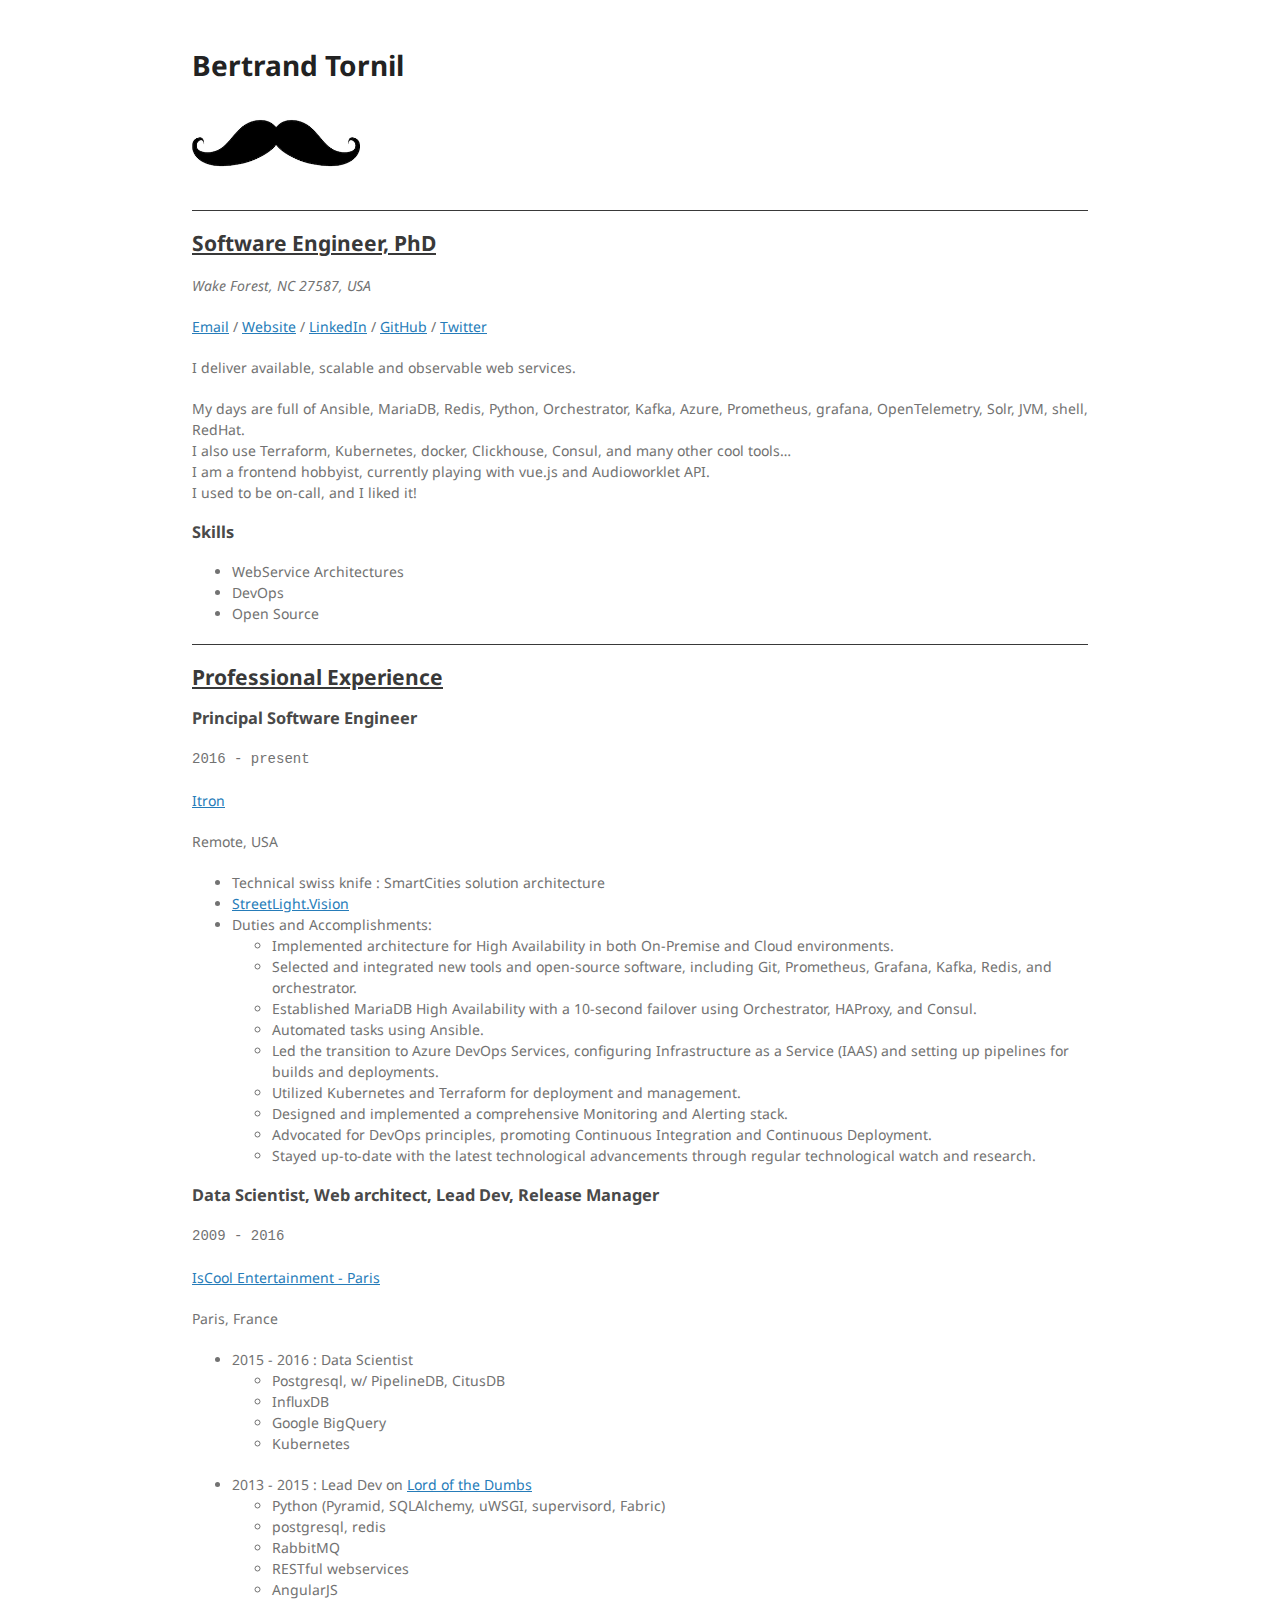
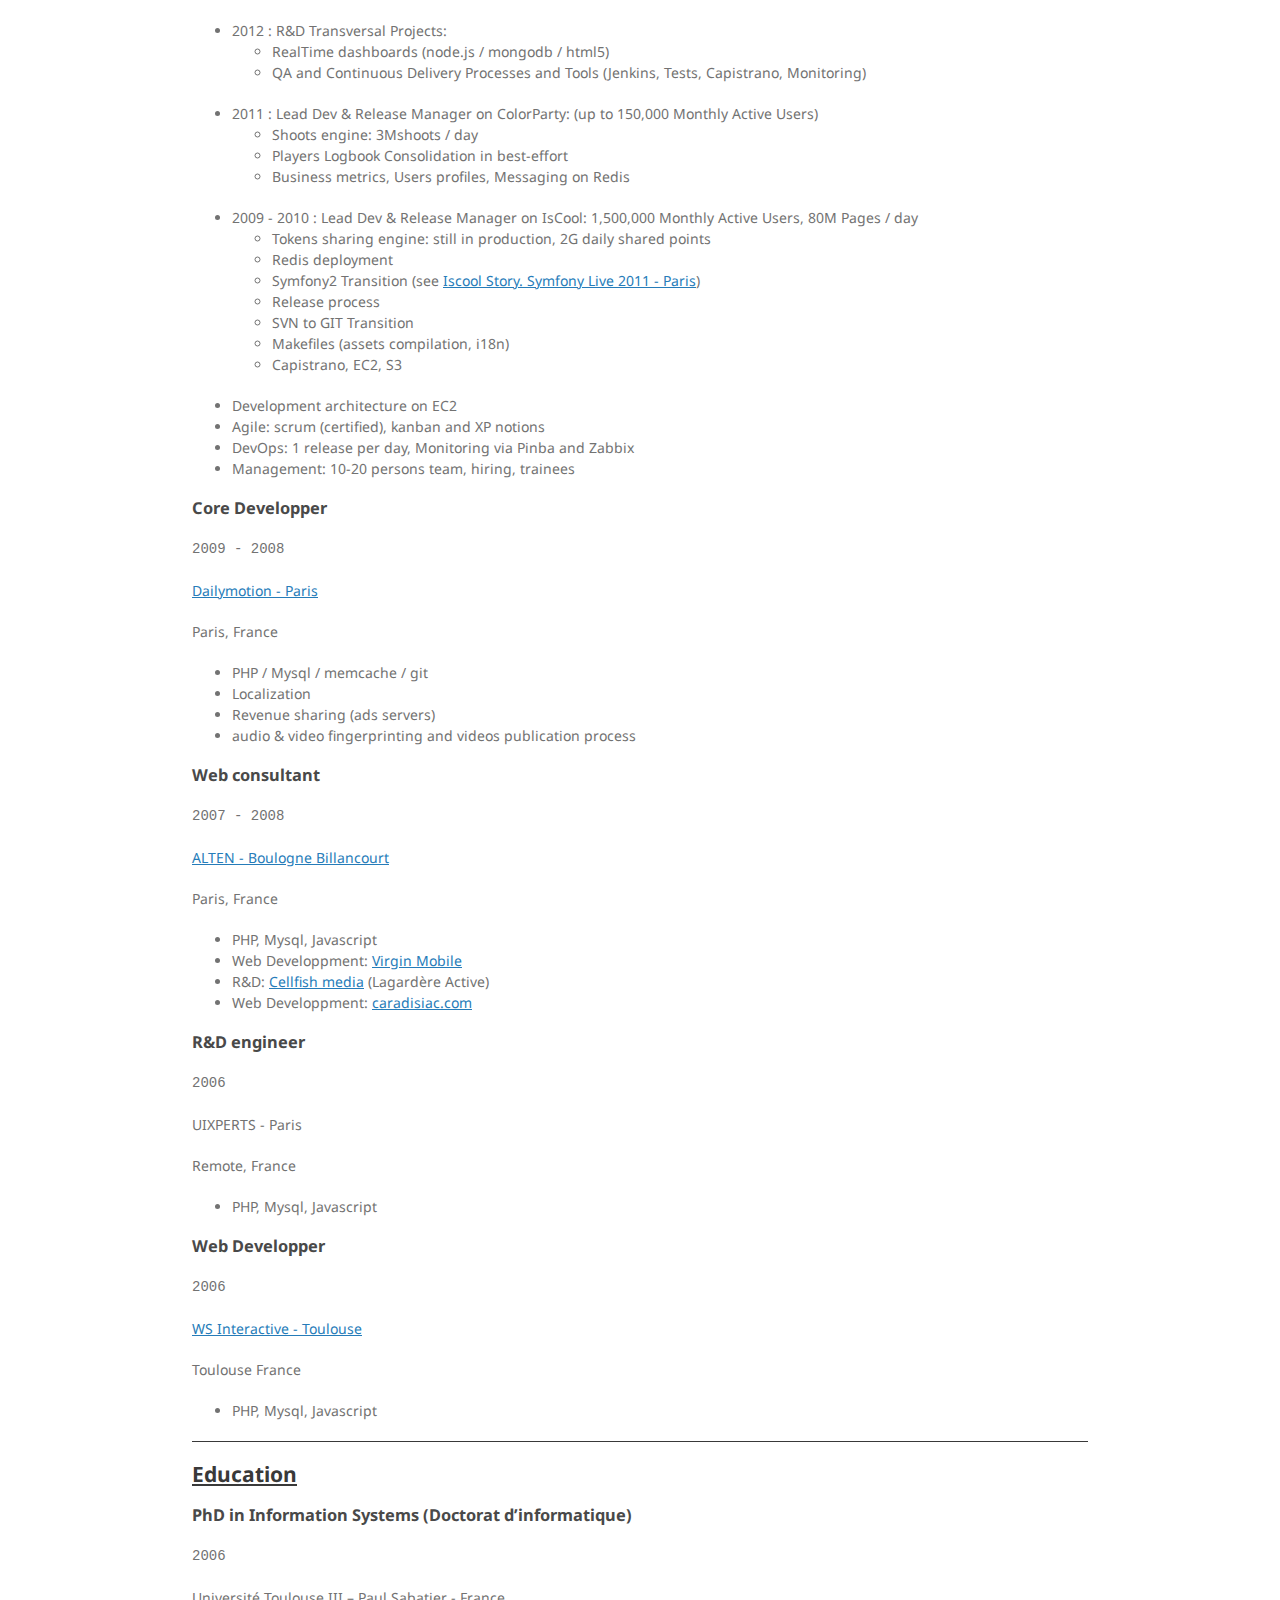
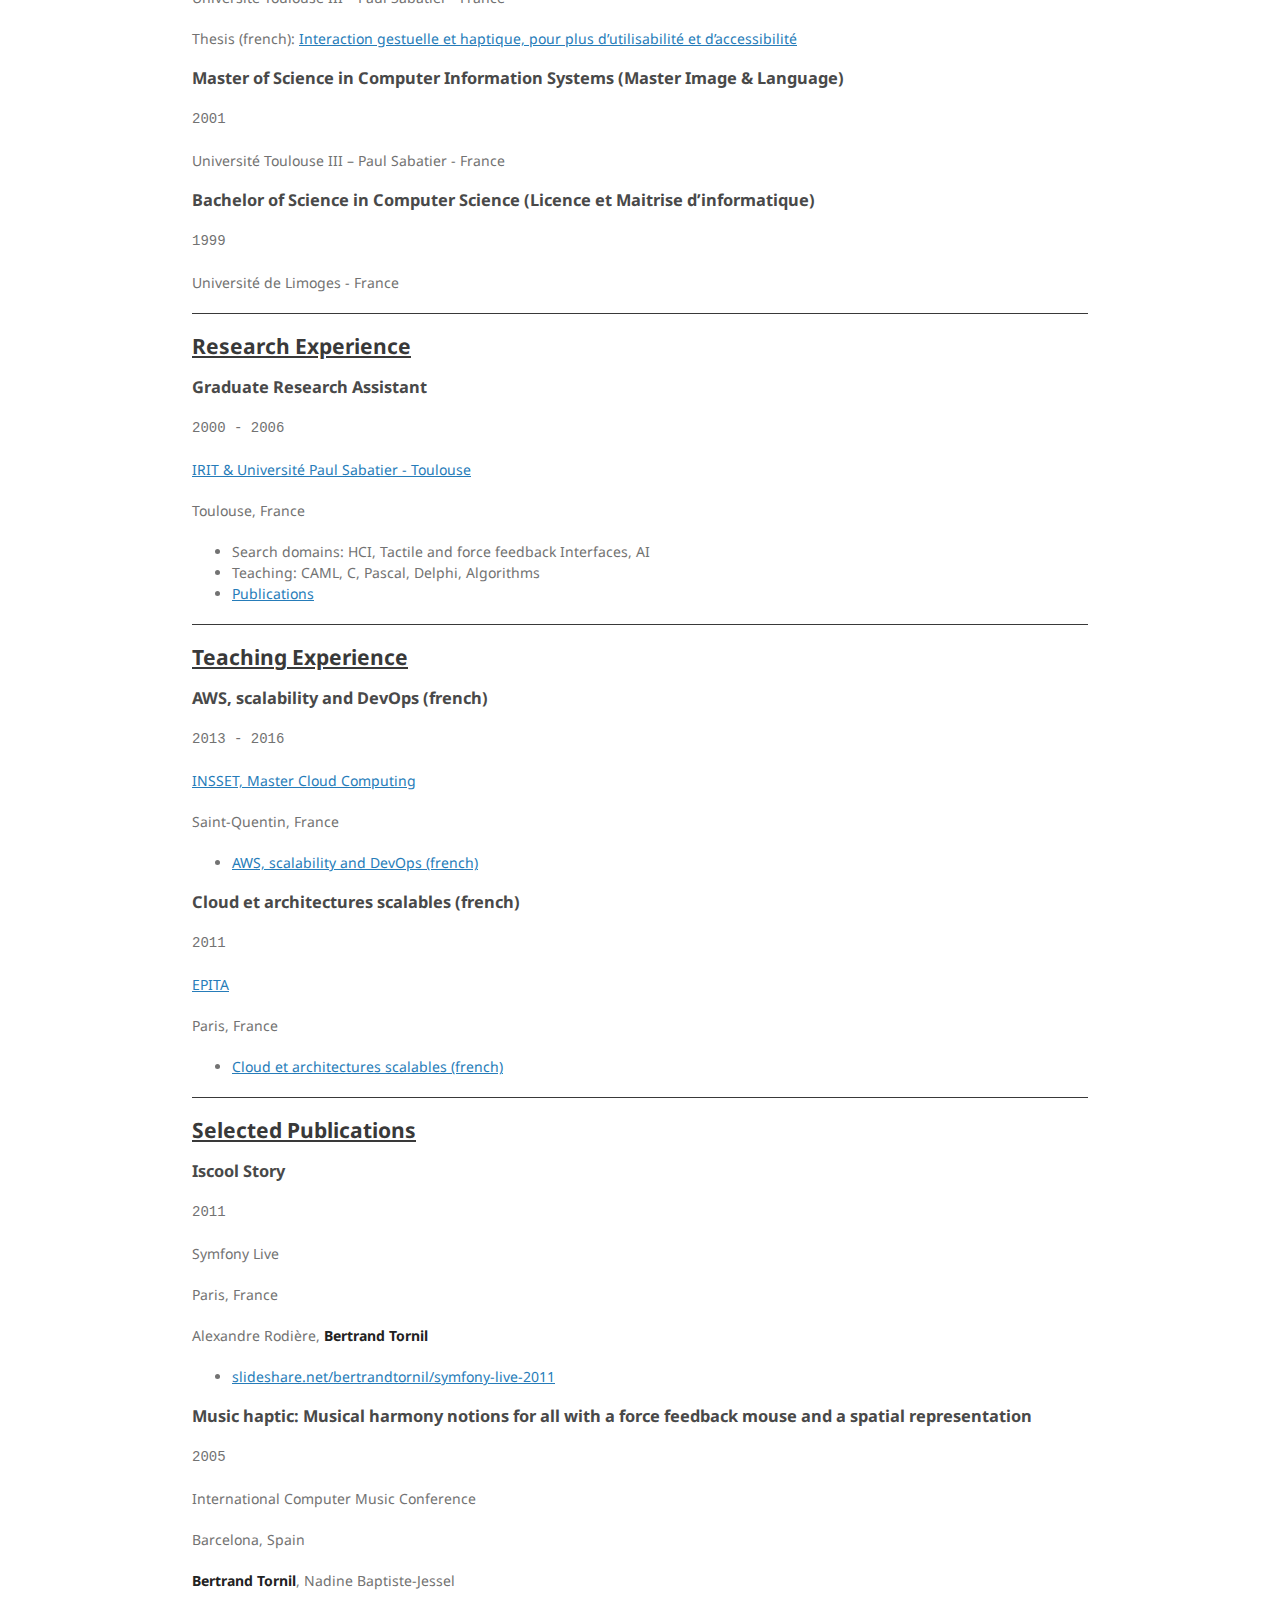
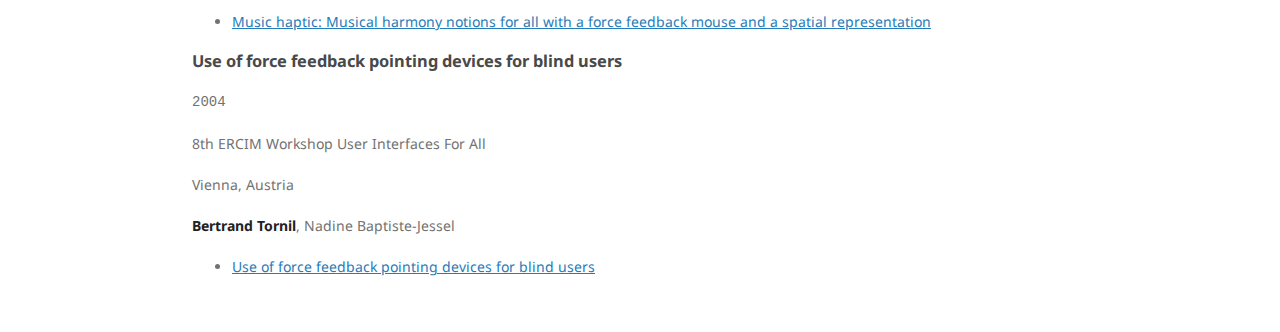
<file: index.html>
<!DOCTYPE html>
<html xmlns="http://www.w3.org/1999/xhtml" lang="en" xml:lang="en">
<head>
  <meta charset="utf-8" />
  <meta name="generator" content="pandoc" />
  <meta name="viewport" content="width=device-width, initial-scale=1.0, user-scalable=yes" />
  <title>Bertrand Tornil’s Resume</title>
  <style>
    code{white-space: pre-wrap;}
    span.smallcaps{font-variant: small-caps;}
    div.columns{display: flex; gap: min(4vw, 1.5em);}
    div.column{flex: auto; overflow-x: auto;}
    div.hanging-indent{margin-left: 1.5em; text-indent: -1.5em;}
    ul.task-list{list-style: none;}
    ul.task-list li input[type="checkbox"] {
      width: 0.8em;
      margin: 0 0.8em 0.2em -1.6em;
      vertical-align: middle;
    }
    .display.math{display: block; text-align: center; margin: 0.5rem auto;}
  </style>
  <link rel="stylesheet" href="css/github.css" />
  <!-- Google tag (gtag.js) -->
  <script async src="https://www.googletagmanager.com/gtag/js?id=G-HQC646NH6X"></script>
  <script>
    window.dataLayer = window.dataLayer || [];
    function gtag(){dataLayer.push(arguments);}
    gtag('js', new Date());

    gtag('config', 'G-HQC646NH6X');
  </script>
  <!--[if lt IE 9]>
    <script src="//cdnjs.cloudflare.com/ajax/libs/html5shiv/3.7.3/html5shiv-printshiv.min.js"></script>
  <![endif]-->
</head>
<body>
<h1 id="bertrand-tornil">Bertrand Tornil</h1>
<p><img src="images/mustache.png" /></p>
<h2 id="software-engineer-phd">Software Engineer, PhD</h2>
<p><em>Wake Forest, NC 27587, USA</em></p>
<p><a href="mailto:bertrand.tornil@gmail.com">Email</a> / <a
href="https://www.tornil.net/">Website</a> / <a
href="https://www.linkedin.com/in/bertrandtornil/">LinkedIn</a> / <a
href="https://github.com/bobuss">GitHub</a> / <a
href="https://twitter.com/bobuss/">Twitter</a></p>
<p>I deliver available, scalable and observable web services.</p>
<p>My days are full of Ansible, MariaDB, Redis, Python, Orchestrator,
Kafka, Azure, Prometheus, grafana, OpenTelemetry, Solr, JVM, shell,
RedHat.<br> I also use Terraform, Kubernetes, docker, Clickhouse,
Consul, and many other cool tools…<br> I am a frontend hobbyist,
currently playing with vue.js and Audioworklet API.<br> I used to be
on-call, and I liked it!</p>
<h3 id="skills">Skills</h3>
<ul>
<li>WebService Architectures</li>
<li>DevOps</li>
<li>Open Source</li>
</ul>
<h2 id="professional-experience">Professional Experience</h2>
<h3 id="principal-software-engineer">Principal Software Engineer</h3>
<p><code>2016 - present</code></p>
<p><a href="https://www.itron.com/">Itron</a></p>
<p>Remote, USA</p>
<ul>
<li>Technical swiss knife : SmartCities solution architecture</li>
<li><a
href="https://www.itron.com/na/solutions/what-we-enable/smart-cities/central-management-software">StreetLight.Vision</a></li>
<li>Duties and Accomplishments:
<ul>
<li>Implemented architecture for High Availability in both On-Premise
and Cloud environments.</li>
<li>Selected and integrated new tools and open-source software,
including Git, Prometheus, Grafana, Kafka, Redis, and orchestrator.</li>
<li>Established MariaDB High Availability with a 10-second failover
using Orchestrator, HAProxy, and Consul.</li>
<li>Automated tasks using Ansible.</li>
<li>Led the transition to Azure DevOps Services, configuring
Infrastructure as a Service (IAAS) and setting up pipelines for builds
and deployments.</li>
<li>Utilized Kubernetes and Terraform for deployment and
management.</li>
<li>Designed and implemented a comprehensive Monitoring and Alerting
stack.</li>
<li>Advocated for DevOps principles, promoting Continuous Integration
and Continuous Deployment.</li>
<li>Stayed up-to-date with the latest technological advancements through
regular technological watch and research.</li>
</ul></li>
</ul>
<h3 id="data-scientist-web-architect-lead-dev-release-manager">Data
Scientist, Web architect, Lead Dev, Release Manager</h3>
<p><code>2009 - 2016</code></p>
<p><a href="https://www.iscoolentertainment.com">IsCool Entertainment -
Paris</a></p>
<p>Paris, France</p>
<ul>
<li>2015 - 2016 : Data Scientist
<ul>
<li>Postgresql, w/ PipelineDB, CitusDB</li>
<li>InfluxDB</li>
<li>Google BigQuery</li>
<li>Kubernetes</li>
</ul></li>
<li>2013 - 2015 : Lead Dev on <a
href="https://www.lordofthedumbs.com/fr/">Lord of the Dumbs</a>
<ul>
<li>Python (Pyramid, SQLAlchemy, uWSGI, supervisord, Fabric)</li>
<li>postgresql, redis</li>
<li>RabbitMQ</li>
<li>RESTful webservices</li>
<li>AngularJS</li>
</ul></li>
<li>2012 : R&amp;D Transversal Projects:
<ul>
<li>RealTime dashboards (node.js / mongodb / html5)</li>
<li>QA and Continuous Delivery Processes and Tools (Jenkins, Tests,
Capistrano, Monitoring)</li>
</ul></li>
<li>2011 : Lead Dev &amp; Release Manager on ColorParty: (up to 150,000
Monthly Active Users)
<ul>
<li>Shoots engine: 3Mshoots / day</li>
<li>Players Logbook Consolidation in best-effort</li>
<li>Business metrics, Users profiles, Messaging on Redis</li>
</ul></li>
<li>2009 - 2010 : Lead Dev &amp; Release Manager on IsCool: 1,500,000
Monthly Active Users, 80M Pages / day
<ul>
<li>Tokens sharing engine: still in production, 2G daily shared
points</li>
<li>Redis deployment</li>
<li>Symfony2 Transition (see <a
href="https://fr.slideshare.net/bertrandtornil/symfony-live-2011">Iscool
Story. Symfony Live 2011 - Paris</a>)</li>
<li>Release process</li>
<li>SVN to GIT Transition</li>
<li>Makefiles (assets compilation, i18n)</li>
<li>Capistrano, EC2, S3</li>
</ul></li>
<li>Development architecture on EC2</li>
<li>Agile: scrum (certified), kanban and XP notions</li>
<li>DevOps: 1 release per day, Monitoring via Pinba and Zabbix</li>
<li>Management: 10-20 persons team, hiring, trainees</li>
</ul>
<h3 id="core-developper">Core Developper</h3>
<p><code>2009 - 2008</code></p>
<p><a href="https://www.dailymotion.com">Dailymotion - Paris</a></p>
<p>Paris, France</p>
<ul>
<li>PHP / Mysql / memcache / git</li>
<li>Localization</li>
<li>Revenue sharing (ads servers)</li>
<li>audio &amp; video fingerprinting and videos publication process</li>
</ul>
<h3 id="web-consultant">Web consultant</h3>
<p><code>2007 - 2008</code></p>
<p><a href="https://www.alten.fr">ALTEN - Boulogne Billancourt</a></p>
<p>Paris, France</p>
<ul>
<li>PHP, Mysql, Javascript</li>
<li>Web Developpment: <a href="https://www.virginmobile.fr">Virgin
Mobile</a></li>
<li>R&amp;D: <a href="https://www.cellfishmedia.fr">Cellfish media</a>
(Lagardère Active)</li>
<li>Web Developpment: <a
href="https://www.caradisiac.com">caradisiac.com</a></li>
</ul>
<h3 id="rd-engineer">R&amp;D engineer</h3>
<p><code>2006</code></p>
<p>UIXPERTS - Paris</p>
<p>Remote, France</p>
<ul>
<li>PHP, Mysql, Javascript</li>
</ul>
<h3 id="web-developper">Web Developper</h3>
<p><code>2006</code></p>
<p><a href="https://www.ws-interactive.fr">WS Interactive -
Toulouse</a></p>
<p>Toulouse France</p>
<ul>
<li>PHP, Mysql, Javascript</li>
</ul>
<h2 id="education">Education</h2>
<h3 id="phd-in-information-systems-doctorat-dinformatique">PhD in
Information Systems (Doctorat d’informatique)</h3>
<p><code>2006</code></p>
<p>Université Toulouse III – Paul Sabatier - France</p>
<p>Thesis (french): <a href="https://www.tornil.net/these">Interaction
gestuelle et haptique, pour plus d’utilisabilité et
d’accessibilité</a></p>
<h3
id="master-of-science-in-computer-information-systems-master-image-language">Master
of Science in Computer Information Systems (Master Image &amp;
Language)</h3>
<p><code>2001</code></p>
<p>Université Toulouse III – Paul Sabatier - France</p>
<h3
id="bachelor-of-science-in-computer-science-licence-et-maitrise-dinformatique">Bachelor
of Science in Computer Science (Licence et Maitrise d’informatique)</h3>
<p><code>1999</code></p>
<p>Université de Limoges - France</p>
<h2 id="research-experience">Research Experience</h2>
<h3 id="graduate-research-assistant">Graduate Research Assistant</h3>
<p><code>2000 - 2006</code></p>
<p><a href="https://www.irit.fr">IRIT &amp; Université Paul Sabatier -
Toulouse</a></p>
<p>Toulouse, France</p>
<ul>
<li>Search domains: HCI, Tactile and force feedback Interfaces, AI</li>
<li>Teaching: CAML, C, Pascal, Delphi, Algorithms</li>
<li><a href="https://tornil.net/bibliography">Publications</a></li>
</ul>
<h2 id="teaching-experience">Teaching Experience</h2>
<h3 id="aws-scalability-and-devops-french">AWS, scalability and DevOps
(french)</h3>
<p><code>2013 - 2016</code></p>
<p><a
href="http://apache.insset.u-picardie.fr/formations/master-informatique/master-ccm">INSSET,
Master Cloud Computing</a></p>
<p>Saint-Quentin, France</p>
<ul>
<li><a href="https://www.tornil.net/INSSET_AWS/index.html">AWS,
scalability and DevOps (french)</a></li>
</ul>
<h3 id="cloud-et-architectures-scalables-french">Cloud et architectures
scalables (french)</h3>
<p><code>2011</code></p>
<p><a href="https://www.epita.fr">EPITA</a></p>
<p>Paris, France</p>
<ul>
<li><a href="https://www.tornil.net/epita/epita2011.html">Cloud et
architectures scalables (french)</a></li>
</ul>
<h2 id="selected-publications">Selected Publications</h2>
<h3 id="iscool-story">Iscool Story</h3>
<p><code>2011</code></p>
<p>Symfony Live</p>
<p>Paris, France</p>
<p>Alexandre Rodière, <strong>Bertrand Tornil</strong></p>
<ul>
<li><a
href="https://fr.slideshare.net/bertrandtornil/symfony-live-2011">slideshare.net/bertrandtornil/symfony-live-2011</a></li>
</ul>
<h3
id="music-haptic-musical-harmony-notions-for-all-with-a-force-feedback-mouse-and-a-spatial-representation">Music
haptic: Musical harmony notions for all with a force feedback mouse and
a spatial representation</h3>
<p><code>2005</code></p>
<p>International Computer Music Conference</p>
<p>Barcelona, Spain</p>
<p><strong>Bertrand Tornil</strong>, Nadine Baptiste-Jessel</p>
<ul>
<li><a
href="https://www.tornil.net/bibliography/icmc2005/index.html">Music
haptic: Musical harmony notions for all with a force feedback mouse and
a spatial representation</a></li>
</ul>
<h3 id="use-of-force-feedback-pointing-devices-for-blind-users">Use of
force feedback pointing devices for blind users</h3>
<p><code>2004</code></p>
<p>8th ERCIM Workshop User Interfaces For All</p>
<p>Vienna, Austria</p>
<p><strong>Bertrand Tornil</strong>, Nadine Baptiste-Jessel</p>
<ul>
<li><a
href="https://www.tornil.net/bibliography/ui4all2004/index.html">Use of
force feedback pointing devices for blind users</a></li>
</ul>
</body>
</html>
</file>
<file: css/github.css>
@import url('https://fonts.googleapis.com/css2?family=Noto+Sans:ital,wght@0,100;0,400;0,700;1,400;1,700&display=swap');

body {
    background-color: #fff;
    padding: 50px;
    font: 14px/1.5 "Noto Sans", "Helvetica Neue", Helvetica, Arial, sans-serif;
    color: #727272;
    font-weight: 400;
    max-width: 64em;
    margin:auto
}

h1,
h2,
h3,
h4,
h5,
h6 {
    color: #222;
    margin: 0 0 20px
}

p,
ul,
ol,
table,
pre,
dl {
    margin: 0 0 20px
}

h1,
h2,
h3 {
    line-height: 1.1
}

h1 {
    font-size: 28px
}

h2 {
    color: #393939;
    border-top: solid 1px #393939;
    padding-top: 1em;
    text-decoration: underline;
}

h3,
h4,
h5,
h6 {
    color: #494949
}

a {
    color: #267CB9;
}

a:hover,
a:focus {
    color: #069;
}

a small {
    font-size: 11px;
    color: #777;
    margin-top: -0.3em;
    display: block
}

a:hover small {
    color: #777
}

.wrapper {
    width: 860px;
    margin: 0 auto
}

blockquote {
    border-left: 1px solid #e5e5e5;
    margin: 0;
    padding: 0 0 0 20px;
    font-style: italic
}

/* code,
pre {
    font-family: Monaco, Bitstream Vera Sans Mono, Lucida Console, Terminal, Consolas, Liberation Mono, DejaVu Sans Mono, Courier New, monospace;
    color: #333
} */

pre {
    padding: 8px 15px;
    background: #f8f8f8;
    border-radius: 5px;
    border: 1px solid #e5e5e5;
    overflow-x: auto
}

table {
    width: 100%;
    border-collapse: collapse
}

th,
td {
    text-align: left;
    padding: 5px 10px;
    border-bottom: 1px solid #e5e5e5
}

dt {
    color: #444;
    font-weight: 700
}

th {
    color: #444
}

img {
    max-width: 12em;
}

kbd {
    background-color: #fafbfc;
    border: 1px solid #c6cbd1;
    border-bottom-color: #959da5;
    border-radius: 3px;
    box-shadow: inset 0 -1px 0 #959da5;
    color: #444d56;
    display: inline-block;
    font-size: 11px;
    line-height: 10px;
    padding: 3px 5px;
    vertical-align: middle
}

header {
    width: 270px;
    float: left;
    position: fixed;
    -webkit-font-smoothing: subpixel-antialiased
}

ul.downloads {
    list-style: none;
    height: 40px;
    padding: 0;
    background: #f4f4f4;
    border-radius: 5px;
    border: 1px solid #e0e0e0;
    width: 270px
}

.downloads li {
    width: 89px;
    float: left;
    border-right: 1px solid #e0e0e0;
    height: 40px
}

.downloads li:first-child a {
    border-radius: 5px 0 0 5px
}

.downloads li:last-child a {
    border-radius: 0 5px 5px 0
}

.downloads a {
    line-height: 1;
    font-size: 11px;
    color: #676767;
    display: block;
    text-align: center;
    padding-top: 6px;
    height: 34px
}

.downloads a:hover,
.downloads a:focus {
    color: #675C5C;
    font-weight: bold
}

.downloads ul a:active {
    background-color: #f0f0f0
}

strong {
    color: #222;
    font-weight: 700
}

.downloads li+li+li {
    border-right: none;
    width: 89px
}

.downloads a strong {
    font-size: 14px;
    display: block;
    color: #222
}

section {
    width: 500px;
    float: right;
    padding-bottom: 50px
}

small {
    font-size: 11px
}

hr {
    border: 0;
    background: #e5e5e5;
    height: 1px;
    margin: 0 0 20px
}

footer {
    width: 270px;
    float: left;
    position: fixed;
    bottom: 50px;
    -webkit-font-smoothing: subpixel-antialiased
}

@media print,
screen and (max-width: 960px) {
    div.wrapper {
        width: auto;
        margin: 0
    }

    header,
    section,
    footer {
        float: none;
        position: static;
        width: auto
    }

    header {
        padding-right: 320px
    }

    section {
        border: 1px solid #e5e5e5;
        border-width: 1px 0;
        padding: 20px 0;
        margin: 0 0 20px
    }

    header a small {
        display: inline
    }

    header ul {
        position: absolute;
        right: 50px;
        top: 52px
    }
}

@media print,
screen and (max-width: 720px) {
    body {
        word-wrap: break-word
    }

    header {
        padding: 0
    }

    header ul,
    header p.view {
        position: static
    }

    pre,
    code {
        word-wrap: normal
    }
}

@media print,
screen and (max-width: 480px) {
    body {
        padding: 15px
    }

    .downloads {
        width: 99%
    }

    .downloads li,
    .downloads li+li+li {
        width: 33%
    }
}

@media print {
    body {
        padding: 0.4in;
        font-size: 12pt;
        color: #444
    }
}
</file>
